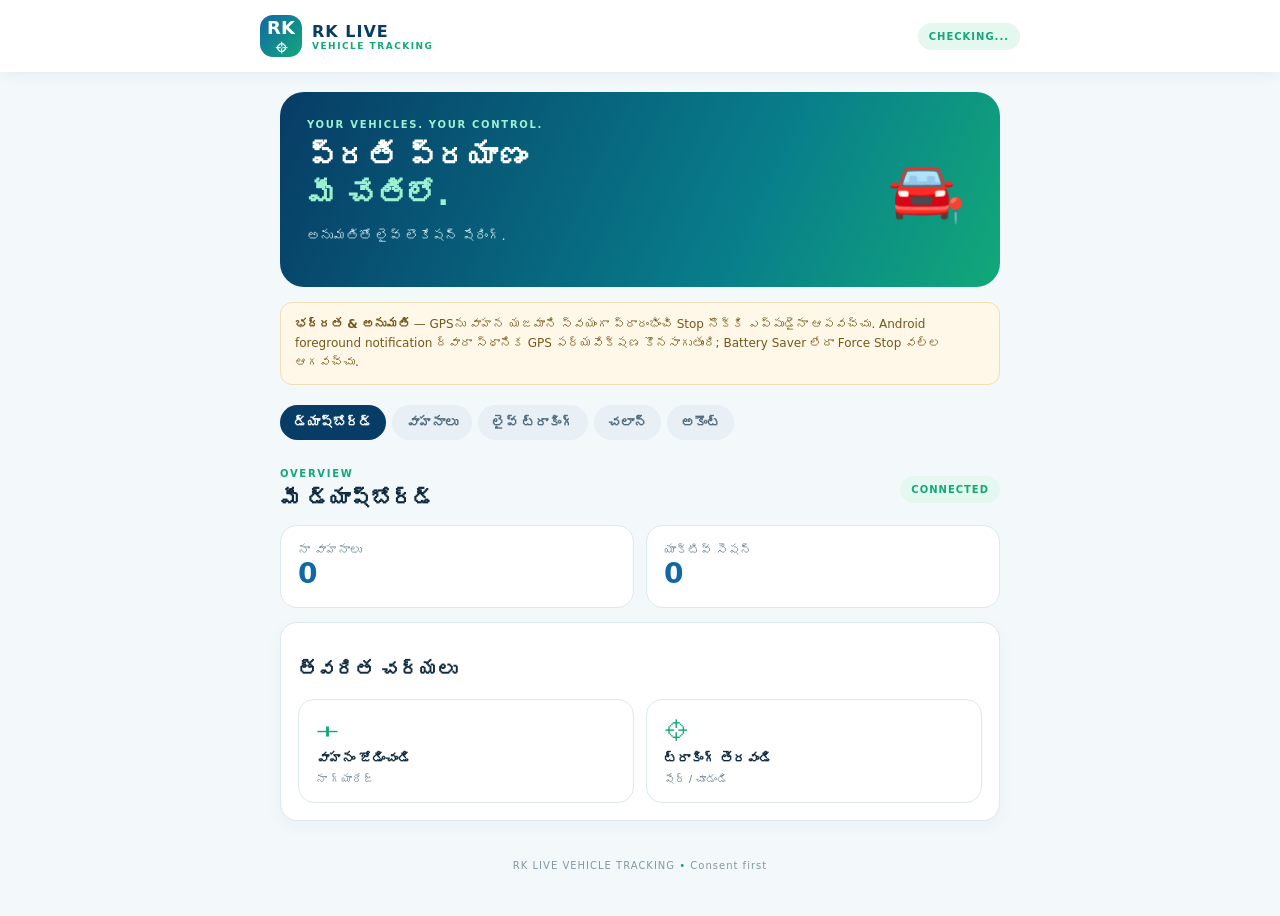
<file: index.html>
<!doctype html>
<html lang="te">
<head>
<meta charset="utf-8">
<meta name="viewport" content="width=device-width,initial-scale=1">
<meta name="theme-color" content="#087e8b">
<meta name="description" content="RK LIVE VEHICLE TRACKING — consent-based live location sharing">
<link rel="manifest" href="./manifest.webmanifest">
<link rel="icon" href="./icon.svg" type="image/svg+xml">
<title>RK LIVE VEHICLE TRACKING</title>
<link rel="stylesheet" href="./styles.css">
<style>
[hidden]{display:none!important}
</style>
</head>
<body>
<header class="top">
  <div class="brand"><div class="mark">RK<span>⌖</span></div><div><b>RK LIVE</b><small>VEHICLE TRACKING</small></div></div>
  <span class="pill" id="connectionBadge">CHECKING...</span>
</header>
<main>
  <section class="hero">
    <div><p class="eyebrow">YOUR VEHICLES. YOUR CONTROL.</p><h1>ప్రతి ప్రయాణం<br><em>మీ చేతిలో.</em></h1>
    <p class="muted">అనుమతితో లైవ్ లొకేషన్ షేరింగ్.</p></div>
    <div class="hero-icon" aria-hidden="true">🚘<span>📍</span></div>
  </section>
<section id="appPanel">
    <div class="notice"><b>భద్రత & అనుమతి</b> — GPSను వాహన యజమాని స్వయంగా ప్రారంభించి Stop నొక్కి ఎప్పుడైనా ఆపవచ్చు. Android foreground notification ద్వారా స్థానిక GPS పర్యవేక్షణ కొనసాగుతుంది; Battery Saver లేదా Force Stop వల్ల ఆగవచ్చు.</div>
<nav class="tabs" aria-label="ప్రధాన విభాగాలు">
      <button class="tab active" data-tab="dashboard">డ్యాష్‌బోర్డ్</button>
      <button class="tab" data-tab="garage">వాహనాలు</button>
      <button class="tab" data-tab="track">లైవ్ ట్రాకింగ్</button>
      <button class="tab" data-tab="challan">చలాన్</button>
      <button class="tab" data-tab="account">అకౌంట్</button>
    </nav>

    <section id="dashboard" class="panel active">
      <div class="section-head"><div><p class="eyebrow">OVERVIEW</p><h2>మీ డ్యాష్‌బోర్డ్</h2></div><span class="live-dot">CONNECTED</span></div>
      <div class="stats">
        <article><span>నా వాహనాలు</span><strong id="vehicleCount">0</strong></article>
        <article><span>యాక్టివ్ సెషన్</span><strong id="activeCount">0</strong></article>
      </div>
      <article class="card">
        <h3>త్వరిత చర్యలు</h3>
        <div class="quick">
          <button class="quick-card" data-go="garage"><span>＋</span><b>వాహనం జోడించండి</b><small>నా గ్యారేజ్</small></button>
          <button class="quick-card" data-go="track"><span>⌖</span><b>ట్రాకింగ్ తెరవండి</b><small>షేర్ / చూడండి</small></button>
        </div>
      </article>
    </section>

    <section id="garage" class="panel">
      <div class="section-head"><div><p class="eyebrow">MY GARAGE</p><h2>నా వాహనాలు</h2></div></div>
      <form id="vehicleForm" class="card form">
        <label>రిజిస్ట్రేషన్ నంబర్<input id="reg" required maxlength="15" placeholder="ఉదా: TS09AB1234" autocapitalize="characters"></label>
        <label>వాహనం రకం<select id="kind"><option>కారు</option><option>బైక్</option><option>ఇతర వాహనం</option></select></label>
        <button class="btn primary" type="submit">＋ వాహనం జోడించండి</button>
      </form>
      <div id="vehicleList" class="list"></div>
    </section>

    <section id="track" class="panel">
      <div class="section-head"><div><p class="eyebrow">CONSENT-BASED TRACKING</p><h2>లైవ్ ట్రాకింగ్</h2></div></div>
      <article class="card form">
        <h3>GPS విధానం ఎంచుకోండి</h3>
        <p class="muted tiny">ప్రతి యూజర్ తన అవసరానికి తగిన విధానాన్ని ఎంచుకోవచ్చు. మీ ఎంపిక ఈ ఫోన్‌లో సేవ్ అవుతుంది.</p>
        <div class="gps-options" role="radiogroup" aria-label="GPS విధానం">
          <label class="gps-option"><input type="radio" name="gpsMode" value="mobile"><span><b>📱 Mobile GPS</b><small>ఈ ఫోన్ GPS ద్వారా ట్రాకింగ్</small></span></label>
          <label class="gps-option"><input type="radio" name="gpsMode" value="device"><span><b>🚘 Vehicle GPS Device</b><small>వాహనంలో అమర్చిన GPS పరికరం</small></span></label>
          <label class="gps-option"><input type="radio" name="gpsMode" value="both"><span><b>🔁 Both</b><small>ఫోన్ GPS + Vehicle GPS Device</small></span></label>
        </div>
        <div id="deviceGpsSettings" class="device-settings" hidden>
          <h3>Vehicle GPS Device వివరాలు</h3>
          <label>కంపెనీ / Model<input id="gpsDeviceModel" placeholder="ఉదా: GPS Tracker Model"></label>
          <label>Device ID / IMEI<input id="gpsDeviceId" placeholder="పరికరం ID లేదా IMEI"></label>
          <label>GPS Server / Platform<input id="gpsDeviceServer" placeholder="కంపెనీ ఇచ్చిన server address (ఐచ్ఛికం)"></label>
          <button id="saveDeviceGpsBtn" class="btn secondary" type="button">Device వివరాలు సేవ్ చేయండి</button>
          <div class="status">గమనిక: Device GPSను నిజంగా కనెక్ట్ చేయడానికి ఆ కంపెనీ server/API వివరాలు అవసరం. ఈ వివరాలు సేవ్ చేయడం మాత్రమే; ఇంకా live device connection కాదు.</div>
        </div>
        <div id="mobileGpsControls">
        <h3>నా ఫోన్ GPS లొకేషన్ చూడండి</h3>
        <label>వాహనం<select id="trackingVehicle"></select></label>
        <p class="muted tiny">ప్రారంభించిన తర్వాత మీ ప్రస్తుత ఫోన్ GPS లొకేషన్ ఎంచుకున్న వాహనానికి లింక్ అవుతుంది. ఇది వాహనంలో ప్రత్యేక GPS పరికరం ఉన్నట్లు కాదు.</p>
        <button id="startTrackingBtn" class="btn primary">GPS ప్రారంభించు</button>
        <button id="stopTrackingBtn" class="btn danger" disabled>GPS ఆపు</button>
        <div id="ownerTrackingStatus" class="status" aria-live="polite">షేరింగ్ ఆఫ్‌లో ఉంది.</div>
        <button id="whatsappShareBtn" class="btn primary" disabled>WhatsAppలో లొకేషన్ షేర్ చేయండి</button>
        <button id="copyCodeBtn" class="btn secondary">ప్రస్తుత మ్యాప్ లింక్ కాపీ చేయండి</button>
        <p class="muted tiny">GPS ప్రారంభించిన తర్వాత Stop నొక్కే వరకు లొకేషన్ అప్‌డేట్ అవుతుంది. WhatsAppకు పంపేది ఆ సమయంలోని తాజా మ్యాప్ లింక్ మాత్రమే; WhatsAppలో ఆటోమేటిక్ లైవ్ అప్‌డేట్స్ పంపడానికి ప్రత్యేక Live Location ఫీచర్‌ను WhatsAppలోనే ప్రారంభించాలి.</p>
        </div>
      </article>

      <article class="card form">
        <h3>ప్రస్తుత ఫోన్ లొకేషన్</h3>
        <p class="muted tiny">GPS ప్రారంభించినప్పుడు ఈ ఫోన్ లొకేషన్ మాత్రమే చూపిస్తుంది. లైవ్ షేరింగ్ లేదా మరొకరి వాహనాన్ని చూడటానికి క్లౌడ్ సర్వర్ అవసరం.</p>
        <div id="viewerList" class="list"><div class="status">ఇంకా GPS ప్రారంభించలేదు.</div></div>
      </article>

      <article class="card form">
        <div class="section-head"><div><p class="eyebrow">HOURLY HISTORY</p><h3>గంటవారీ రిపోర్టులు (<span id="reportCount">0</span>)</h3></div></div>
        <p class="muted tiny">GPS ట్రాకింగ్ ONలో ఉన్నప్పుడు Android foreground service స్థానికంగా గంటకు ఒకసారి తాజా GPS రిపోర్ట్ సేవ్ చేస్తుంది. Force Stop, GPS ఆఫ్ లేదా ఫోన్ Battery restrictions వల్ల రిపోర్టులు ఆగవచ్చు.</p>
        <button id="saveReportBtn" class="btn secondary" type="button">ఇప్పుడే రిపోర్ట్ సేవ్ చేయండి</button>
        <button id="exportReportsBtn" class="btn secondary" type="button">CSV రిపోర్ట్ డౌన్‌లోడ్</button>
        <div id="hourlyReportList" class="list"><div class="status">ఇంకా రిపోర్టులు లేవు.</div></div>
      </article>

      <article class="card map-card">
        <div class="map-placeholder"><span>📍</span><b id="viewerVehicleName">లొకేషన్ కోసం వేచి ఉంది</b><small id="viewerLocation">మీరు చేరిన షేరింగ్ సెషన్‌ను ఎంచుకోండి.</small></div>
        <div class="card-bottom"><button id="openViewerMapBtn" class="btn secondary" disabled>మ్యాప్‌లో చూడండి</button><small id="lastUpdate"></small></div>
      </article>
    </section>

    <section id="challan" class="panel">
      <div class="section-head"><div><p class="eyebrow">TRAFFIC E-CHALLAN</p><h2>చలాన్ వివరాలు</h2></div></div>
      <article class="card form">
        <h3>మీ వాహన చలాన్ చెక్ చేయండి</h3>
        <p class="muted">ప్రభుత్వ అధికారిక eChallan పోర్టల్‌లో మీ వాహనానికి సంబంధించిన పెండింగ్ చలాన్లు చూడవచ్చు. వివరాలు అక్కడే నమోదు చేయండి.</p>
        <a class="btn primary linkbtn" href="https://echallan.parivahan.gov.in/" target="_blank" rel="noopener noreferrer">చలాన్ చెక్ చేయండి ↗</a>
        <div class="status"><b>ఎలా చెక్ చేయాలి?</b><br>1. పై బటన్ నొక్కండి.<br>2. అధికారిక వెబ్‌సైట్‌లో Check Challan Details ఎంచుకోండి.<br>3. వాహన నంబర్ లేదా అడిగిన వివరాలు నమోదు చేయండి.<br>4. Captcha పూర్తి చేసి Get Details నొక్కండి.</div>
        <p class="muted tiny">గమనిక: చలాన్ సమాచారం ప్రభుత్వ పోర్టల్ నుంచే వస్తుంది. ఈ యాప్ మీ చలాన్ డేటాను నిల్వ చేయదు; చెల్లింపులు కూడా అధికారిక పోర్టల్‌లోనే చేయండి.</p>
      </article>
    </section>

    <section id="account" class="panel">
      <div class="section-head"><div><p class="eyebrow">ACCOUNT</p><h2>అకౌంట్ & డేటా</h2></div></div>
      <article class="card">
        <p class="muted">ఈ ఫోన్‌లోని డేటా</p><b>Login అవసరం లేదు</b>
         <p class="muted tiny">వాహన వివరాలు, GPS సెట్టింగ్స్, గంటవారీ రిపోర్టులు ఈ Android appలో ఈ ఫోన్‌కే స్థానికంగా సేవ్ అవుతాయి.</p>
      </article>
      <article class="card plan"><p class="eyebrow">PLANNED SUBSCRIPTION</p><h2>₹99 <small>/ నెల</small></h2><b>Unlimited Vehicle Tracking</b><p class="muted tiny">ఇది ధర నమూనా మాత్రమే. పేమెంట్ గేట్‌వే ఇంకా కనెక్ట్ కాలేదు.</p></article>
      <a class="btn primary linkbtn" href="https://echallan.parivahan.gov.in/" target="_blank" rel="noopener noreferrer">అధికారిక eChallan తెరవండి ↗</a>
      <button id="clearBtn" class="btn danger">ఈ ఫోన్‌లోని వాహన డేటా తొలగించండి</button>
    </section>
  </section>
  <footer>RK LIVE VEHICLE TRACKING <span>•</span> Consent first</footer>
</main>
<div id="toast" role="status" aria-live="polite"></div>
<script src="./app.js?v=9"></script>
</body>
</html>
</file>
<file: styles.css>
*{box-sizing:border-box}:root{--blue:#1267a5;--deep:#073c66;--green:#13a879;--ink:#102b40;--muted:#678094;--line:#dce9ef}
body{margin:0;background:#f3f8fb;color:var(--ink);font-family:system-ui,"Noto Sans Telugu",sans-serif}
.top{height:72px;background:#fff;display:flex;align-items:center;justify-content:space-between;padding:0 max(20px,calc((100% - 760px)/2));box-shadow:0 2px 14px #153c5510}
.brand{display:flex;align-items:center;gap:10px}.brand b{display:block;color:var(--deep);letter-spacing:1px}.brand small{display:block;font-size:9px;letter-spacing:1.5px;color:var(--green);font-weight:800}
.mark{width:42px;height:42px;border-radius:13px;background:linear-gradient(135deg,var(--blue),var(--green));color:#fff;display:grid;place-items:center;font-weight:900;font-size:18px}.mark span{font-size:12px}
.pill,.live-dot{font-size:10px;font-weight:800;letter-spacing:1px;color:var(--green);background:#e4f8f0;border-radius:30px;padding:8px 11px}.pill.connected{background:#e4f8f0;color:#087e55}
main{max-width:760px;margin:auto;padding:20px}.hero{background:linear-gradient(115deg,#073c66,#087e8b 65%,#12a879);border-radius:24px;padding:27px;color:#fff;display:flex;align-items:center;justify-content:space-between;overflow:hidden}
.eyebrow{font-size:10px;letter-spacing:1.7px;font-weight:800;color:var(--green);margin:0 0 8px}.hero .eyebrow{color:#9df1d0}.hero h1{font-size:30px;line-height:1.25;margin:0}.hero em{font-style:normal;color:#9df1d0}
.muted{color:var(--muted);font-size:13px;line-height:1.6}.hero .muted{color:#d4e9ef}.hero-icon{font-size:54px;position:relative;margin-right:18px}.hero-icon span{position:absolute;font-size:25px;right:-16px;bottom:-4px}
.notice{margin:15px 0;padding:12px 14px;background:#fff8e8;border:1px solid #f1dfb4;border-radius:12px;color:#765719;font-size:12px;line-height:1.6}
.card{background:#fff;border:1px solid var(--line);border-radius:17px;padding:17px;box-shadow:0 5px 18px #0a38520a;margin-bottom:14px}.auth-card{margin-top:16px}.section-head{display:flex;justify-content:space-between;align-items:center;margin:14px 0}.section-head h2{font-size:21px;margin:0}
.tabs{display:flex;gap:6px;overflow:auto;padding:5px 0 14px}.tab{border:0;background:#e8f0f5;color:#526b7d;border-radius:30px;padding:10px 14px;white-space:nowrap;font-weight:700}.tab.active{background:var(--deep);color:#fff}
.panel{display:none}.panel.active{display:block}.stats{display:grid;grid-template-columns:1fr 1fr;gap:12px;margin-bottom:14px}.stats article{background:#fff;border:1px solid var(--line);border-radius:17px;padding:17px}.stats span{display:block;color:var(--muted);font-size:12px}.stats strong{font-size:28px;color:var(--blue)}
.form{display:grid;gap:14px}.form label{font-size:12px;font-weight:800;color:#36546a}.form input,.form select{display:block;width:100%;margin-top:7px;padding:13px;border:1px solid var(--line);border-radius:10px;background:#fbfdfe;font:inherit;color:var(--ink)}
.btn{border:0;border-radius:11px;padding:12px 15px;font-weight:800;cursor:pointer;font:inherit;font-size:13px}.primary{background:linear-gradient(110deg,var(--blue),var(--green));color:#fff}.secondary{background:#e7f4f5;color:#087e8b}.danger{background:#fff0f0;color:#b33939}.btn:disabled{opacity:.45;cursor:not-allowed}.small{padding:8px 11px}.linkbtn{display:inline-block;text-decoration:none}
.quick{display:grid;grid-template-columns:1fr 1fr;gap:12px}.quick-card{background:#fff;border:1px solid var(--line);border-radius:16px;padding:17px;text-align:left;display:grid;gap:7px;color:var(--ink)}.quick-card span{font-size:23px;color:var(--green)}.quick-card small{font-size:11px;color:var(--muted)}
.list{display:grid;gap:10px;margin-top:14px}.vehicle{display:flex;align-items:center;justify-content:space-between;gap:10px;background:#fff;border:1px solid var(--line);border-radius:14px;padding:14px}.vehicle b{display:block}.vehicle small{color:var(--muted)}.remove{border:0;background:#fff0f0;color:#b33939;padding:8px 10px;border-radius:9px;cursor:pointer}
.plan{margin-top:14px;border-color:#a7dfcf;background:linear-gradient(130deg,#f3fffa,#f2f8ff)}.plan h2{font-size:32px;color:var(--green);margin:5px 0}.plan h2 small{font-size:13px;color:var(--muted)}
.tiny{font-size:11px}.userbar{display:flex;align-items:center;justify-content:space-between;gap:10px;padding:14px 2px 4px;color:var(--muted);font-size:12px;overflow-wrap:anywhere}
.status{padding:12px;background:#f1f7fa;border-radius:10px;font-size:12px;line-height:1.5}.share-box{background:#f0fbf6;border:1px solid #c9eadb;padding:13px;border-radius:12px}.share-code{display:flex;align-items:center;gap:10px;margin-top:8px}.share-code code{font-size:20px;letter-spacing:2px;color:var(--deep);font-weight:900}
.map-placeholder{min-height:130px;border-radius:12px;background:linear-gradient(135deg,#e5f3ea,#e8f1f8);display:flex;flex-direction:column;align-items:center;justify-content:center;gap:8px;text-align:center;padding:16px}.map-placeholder span{font-size:28px}.map-placeholder small{color:var(--muted);overflow-wrap:anywhere}.card-bottom{display:flex;justify-content:space-between;align-items:center;gap:12px;padding-top:12px}.card-bottom small{font-size:10px;color:var(--muted)}
footer{text-align:center;color:#8197a5;font-size:10px;letter-spacing:1px;padding:25px}footer span{color:var(--green)}
#toast{position:fixed;bottom:22px;left:50%;transform:translateX(-50%);background:#073c66;color:#fff;padding:12px 18px;border-radius:12px;font-size:13px;opacity:0;pointer-events:none;transition:.2s;max-width:90%;text-align:center;z-index:10}#toast.show{opacity:1}
[hidden]{display:none!important}
@media(max-width:430px){main{padding:14px}.hero{padding:22px}.hero h1{font-size:25px}.hero-icon{font-size:43px;margin-right:10px}.card-bottom{align-items:flex-start;flex-direction:column}.card-bottom .btn{width:100%}.share-code{flex-wrap:wrap}}

/* GPS source selection */
.gps-options{display:grid;gap:9px}.gps-option{display:flex;align-items:center;gap:11px;border:1px solid var(--line);border-radius:13px;padding:13px;background:#fbfdfe;cursor:pointer}.gps-option:has(input:checked){border-color:var(--green);background:#f0fbf6;box-shadow:0 0 0 2px #13a87918}.gps-option input{width:18px;height:18px;margin:0;accent-color:var(--green);flex:0 0 auto}.gps-option span{display:grid;gap:3px}.gps-option b{font-size:13px;color:var(--ink)}.gps-option small{font-size:11px;color:var(--muted);font-weight:500}.device-settings{display:grid;gap:12px;padding:14px;border:1px solid var(--line);border-radius:13px;background:#f8fbfd}.device-settings h3{margin:0}.device-settings .status{background:#fff4df;color:#765719}

/* Latest vehicle location card */
.map-card{overflow:hidden}.map-card .map-placeholder{border:1px solid var(--line)}.map-card .card-bottom{flex-wrap:wrap}
</file>
<file: app/src/main/assets/styles.css>
*{box-sizing:border-box}:root{--blue:#1267a5;--deep:#073c66;--green:#13a879;--ink:#102b40;--muted:#678094;--line:#dce9ef}
body{margin:0;background:#f3f8fb;color:var(--ink);font-family:system-ui,"Noto Sans Telugu",sans-serif}
.top{height:72px;background:#fff;display:flex;align-items:center;justify-content:space-between;padding:0 max(20px,calc((100% - 760px)/2));box-shadow:0 2px 14px #153c5510}
.brand{display:flex;align-items:center;gap:10px}.brand b{display:block;color:var(--deep);letter-spacing:1px}.brand small{display:block;font-size:9px;letter-spacing:1.5px;color:var(--green);font-weight:800}
.mark{width:42px;height:42px;border-radius:13px;background:linear-gradient(135deg,var(--blue),var(--green));color:#fff;display:grid;place-items:center;font-weight:900;font-size:18px}.mark span{font-size:12px}
.pill,.live-dot{font-size:10px;font-weight:800;letter-spacing:1px;color:var(--green);background:#e4f8f0;border-radius:30px;padding:8px 11px}.pill.connected{background:#e4f8f0;color:#087e55}
main{max-width:760px;margin:auto;padding:20px}.hero{background:linear-gradient(115deg,#073c66,#087e8b 65%,#12a879);border-radius:24px;padding:27px;color:#fff;display:flex;align-items:center;justify-content:space-between;overflow:hidden}
.eyebrow{font-size:10px;letter-spacing:1.7px;font-weight:800;color:var(--green);margin:0 0 8px}.hero .eyebrow{color:#9df1d0}.hero h1{font-size:30px;line-height:1.25;margin:0}.hero em{font-style:normal;color:#9df1d0}
.muted{color:var(--muted);font-size:13px;line-height:1.6}.hero .muted{color:#d4e9ef}.hero-icon{font-size:54px;position:relative;margin-right:18px}.hero-icon span{position:absolute;font-size:25px;right:-16px;bottom:-4px}
.notice{margin:15px 0;padding:12px 14px;background:#fff8e8;border:1px solid #f1dfb4;border-radius:12px;color:#765719;font-size:12px;line-height:1.6}
.card{background:#fff;border:1px solid var(--line);border-radius:17px;padding:17px;box-shadow:0 5px 18px #0a38520a;margin-bottom:14px}.auth-card{margin-top:16px}.section-head{display:flex;justify-content:space-between;align-items:center;margin:14px 0}.section-head h2{font-size:21px;margin:0}
.tabs{display:flex;gap:6px;overflow:auto;padding:5px 0 14px}.tab{border:0;background:#e8f0f5;color:#526b7d;border-radius:30px;padding:10px 14px;white-space:nowrap;font-weight:700}.tab.active{background:var(--deep);color:#fff}
.panel{display:none}.panel.active{display:block}.stats{display:grid;grid-template-columns:1fr 1fr;gap:12px;margin-bottom:14px}.stats article{background:#fff;border:1px solid var(--line);border-radius:17px;padding:17px}.stats span{display:block;color:var(--muted);font-size:12px}.stats strong{font-size:28px;color:var(--blue)}
.form{display:grid;gap:14px}.form label{font-size:12px;font-weight:800;color:#36546a}.form input,.form select{display:block;width:100%;margin-top:7px;padding:13px;border:1px solid var(--line);border-radius:10px;background:#fbfdfe;font:inherit;color:var(--ink)}
.btn{border:0;border-radius:11px;padding:12px 15px;font-weight:800;cursor:pointer;font:inherit;font-size:13px}.primary{background:linear-gradient(110deg,var(--blue),var(--green));color:#fff}.secondary{background:#e7f4f5;color:#087e8b}.danger{background:#fff0f0;color:#b33939}.btn:disabled{opacity:.45;cursor:not-allowed}.small{padding:8px 11px}.linkbtn{display:inline-block;text-decoration:none}
.quick{display:grid;grid-template-columns:1fr 1fr;gap:12px}.quick-card{background:#fff;border:1px solid var(--line);border-radius:16px;padding:17px;text-align:left;display:grid;gap:7px;color:var(--ink)}.quick-card span{font-size:23px;color:var(--green)}.quick-card small{font-size:11px;color:var(--muted)}
.list{display:grid;gap:10px;margin-top:14px}.vehicle{display:flex;align-items:center;justify-content:space-between;gap:10px;background:#fff;border:1px solid var(--line);border-radius:14px;padding:14px}.vehicle b{display:block}.vehicle small{color:var(--muted)}.remove{border:0;background:#fff0f0;color:#b33939;padding:8px 10px;border-radius:9px;cursor:pointer}
.plan{margin-top:14px;border-color:#a7dfcf;background:linear-gradient(130deg,#f3fffa,#f2f8ff)}.plan h2{font-size:32px;color:var(--green);margin:5px 0}.plan h2 small{font-size:13px;color:var(--muted)}
.tiny{font-size:11px}.userbar{display:flex;align-items:center;justify-content:space-between;gap:10px;padding:14px 2px 4px;color:var(--muted);font-size:12px;overflow-wrap:anywhere}
.status{padding:12px;background:#f1f7fa;border-radius:10px;font-size:12px;line-height:1.5}.share-box{background:#f0fbf6;border:1px solid #c9eadb;padding:13px;border-radius:12px}.share-code{display:flex;align-items:center;gap:10px;margin-top:8px}.share-code code{font-size:20px;letter-spacing:2px;color:var(--deep);font-weight:900}
.map-placeholder{min-height:130px;border-radius:12px;background:linear-gradient(135deg,#e5f3ea,#e8f1f8);display:flex;flex-direction:column;align-items:center;justify-content:center;gap:8px;text-align:center;padding:16px}.map-placeholder span{font-size:28px}.map-placeholder small{color:var(--muted);overflow-wrap:anywhere}.card-bottom{display:flex;justify-content:space-between;align-items:center;gap:12px;padding-top:12px}.card-bottom small{font-size:10px;color:var(--muted)}
footer{text-align:center;color:#8197a5;font-size:10px;letter-spacing:1px;padding:25px}footer span{color:var(--green)}
#toast{position:fixed;bottom:22px;left:50%;transform:translateX(-50%);background:#073c66;color:#fff;padding:12px 18px;border-radius:12px;font-size:13px;opacity:0;pointer-events:none;transition:.2s;max-width:90%;text-align:center;z-index:10}#toast.show{opacity:1}
[hidden]{display:none!important}
@media(max-width:430px){main{padding:14px}.hero{padding:22px}.hero h1{font-size:25px}.hero-icon{font-size:43px;margin-right:10px}.card-bottom{align-items:flex-start;flex-direction:column}.card-bottom .btn{width:100%}.share-code{flex-wrap:wrap}}

/* GPS source selection */
.gps-options{display:grid;gap:9px}.gps-option{display:flex;align-items:center;gap:11px;border:1px solid var(--line);border-radius:13px;padding:13px;background:#fbfdfe;cursor:pointer}.gps-option:has(input:checked){border-color:var(--green);background:#f0fbf6;box-shadow:0 0 0 2px #13a87918}.gps-option input{width:18px;height:18px;margin:0;accent-color:var(--green);flex:0 0 auto}.gps-option span{display:grid;gap:3px}.gps-option b{font-size:13px;color:var(--ink)}.gps-option small{font-size:11px;color:var(--muted);font-weight:500}.device-settings{display:grid;gap:12px;padding:14px;border:1px solid var(--line);border-radius:13px;background:#f8fbfd}.device-settings h3{margin:0}.device-settings .status{background:#fff4df;color:#765719}

/* Latest vehicle location card */
.map-card{overflow:hidden}.map-card .map-placeholder{border:1px solid var(--line)}.map-card .card-bottom{flex-wrap:wrap}
</file>
